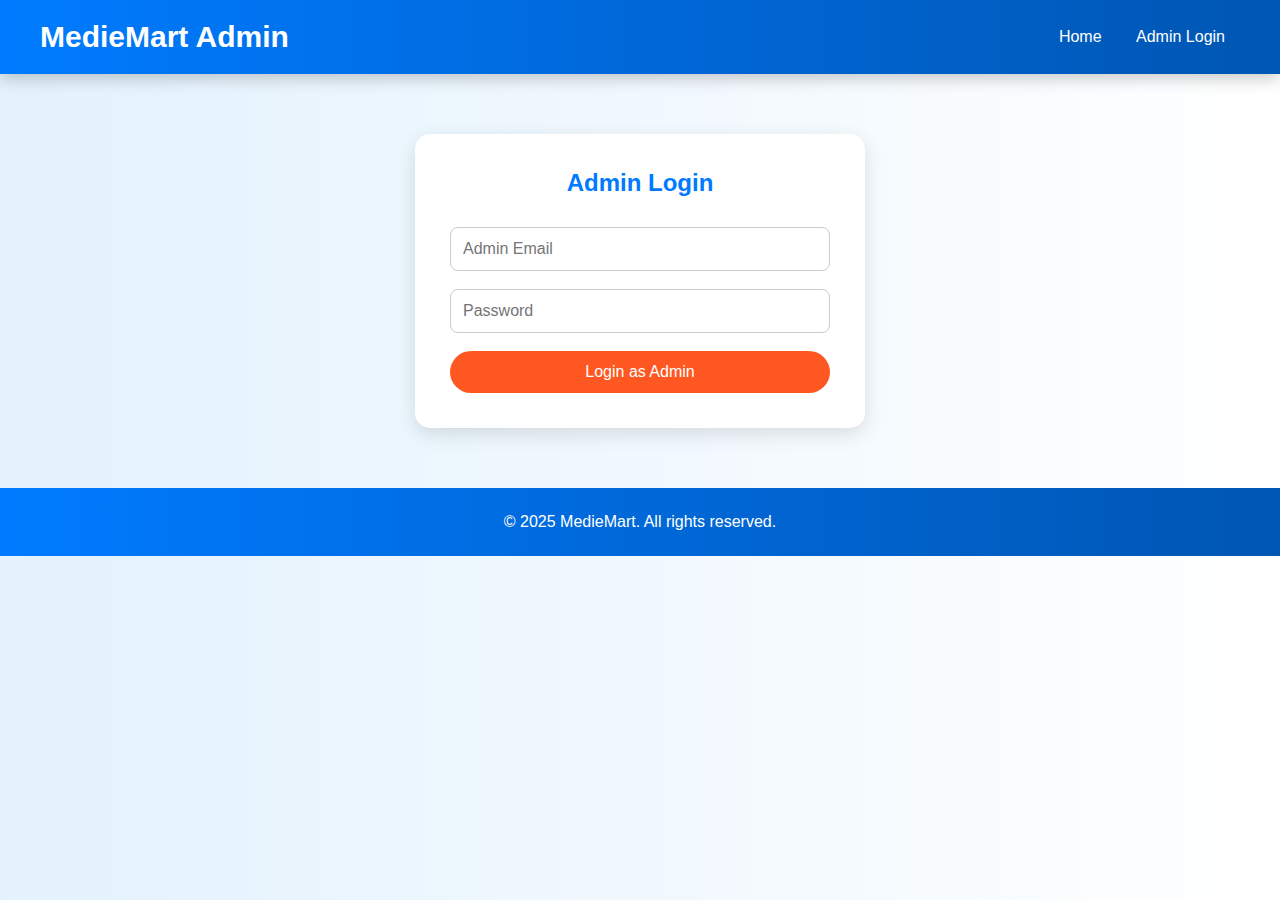
<file: MedieMart frontend/admin-login.html>
<!DOCTYPE html>
<html lang="en">
<head>
  <meta charset="UTF-8">
  <title>Admin Login - MedieMart</title>
  <link rel="stylesheet" href="style.css">
</head>
<body>
  <header>
    <h1>MedieMart Admin</h1>
    <nav>
      <a href="index.html">Home</a>
      <a href="admin-login.html">Admin Login</a>
    </nav>
  </header>

  <section class="form-section">
    <h2>Admin Login</h2>
    <form>
      <input type="email" id="adminEmail" placeholder="Admin Email" required><br>
      <input type="password" id="adminPassword" placeholder="Password" required><br>
      <button type="submit" class="btn">Login as Admin</button>
    </form>
  </section>

  <footer>
    <p>&copy; 2025 MedieMart. All rights reserved.</p>
  </footer>

  <script src="script.js"></script>
</body>
</html>
</file>
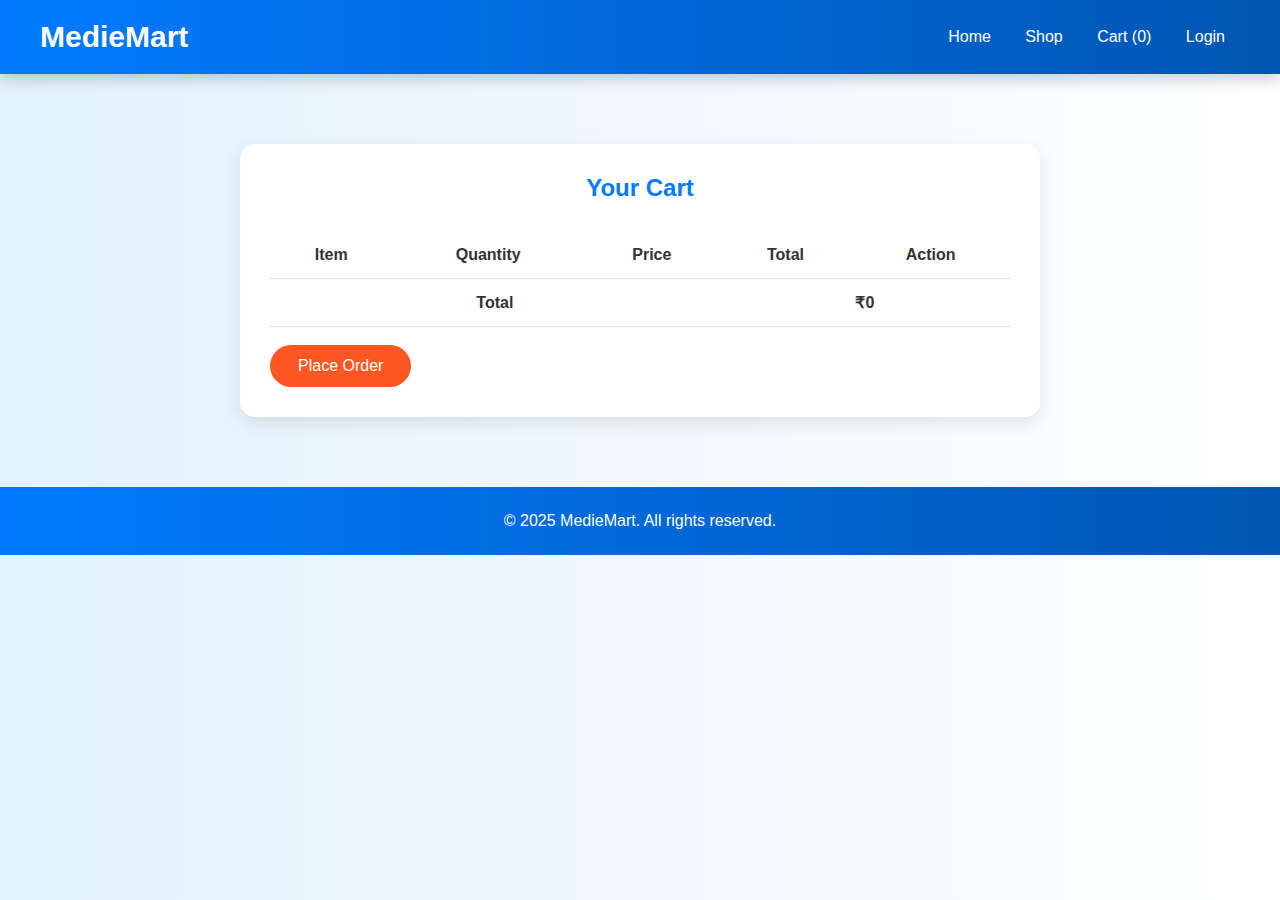
<file: MedieMart frontend/cart.html>
<!DOCTYPE html>
<html lang="en">
<head>
  <meta charset="UTF-8">
  <title>Cart - MediaMart</title>
  <link rel="stylesheet" href="style.css">
</head>
<body>
  <header>
    <h1>MedieMart</h1>
    <nav>
      <a href="index.html">Home</a>
      <a href="products.html">Shop</a>
      <a href="cart.html">Cart (<span id="cartCount">0</span>)</a>
      <a href="login.html">Login</a>
    </nav>
  </header>

  <section class="cart">
    <h2>Your Cart</h2>
    <table>
      <tbody>
        <!-- Cart items will be populated dynamically by script.js -->
        <tr><th>Item</th><th>Quantity</th><th>Price</th><th>Total</th><th>Action</th></tr>
      </tbody>
    </table>
    <br>
    <button class="btn" onclick="placeOrder()">Place Order</button>
  </section>

  <footer>
    <p>&copy; 2025 MedieMart. All rights reserved.</p>
  </footer>

  <script src="script.js"></script>
</body>
</html>
</file>
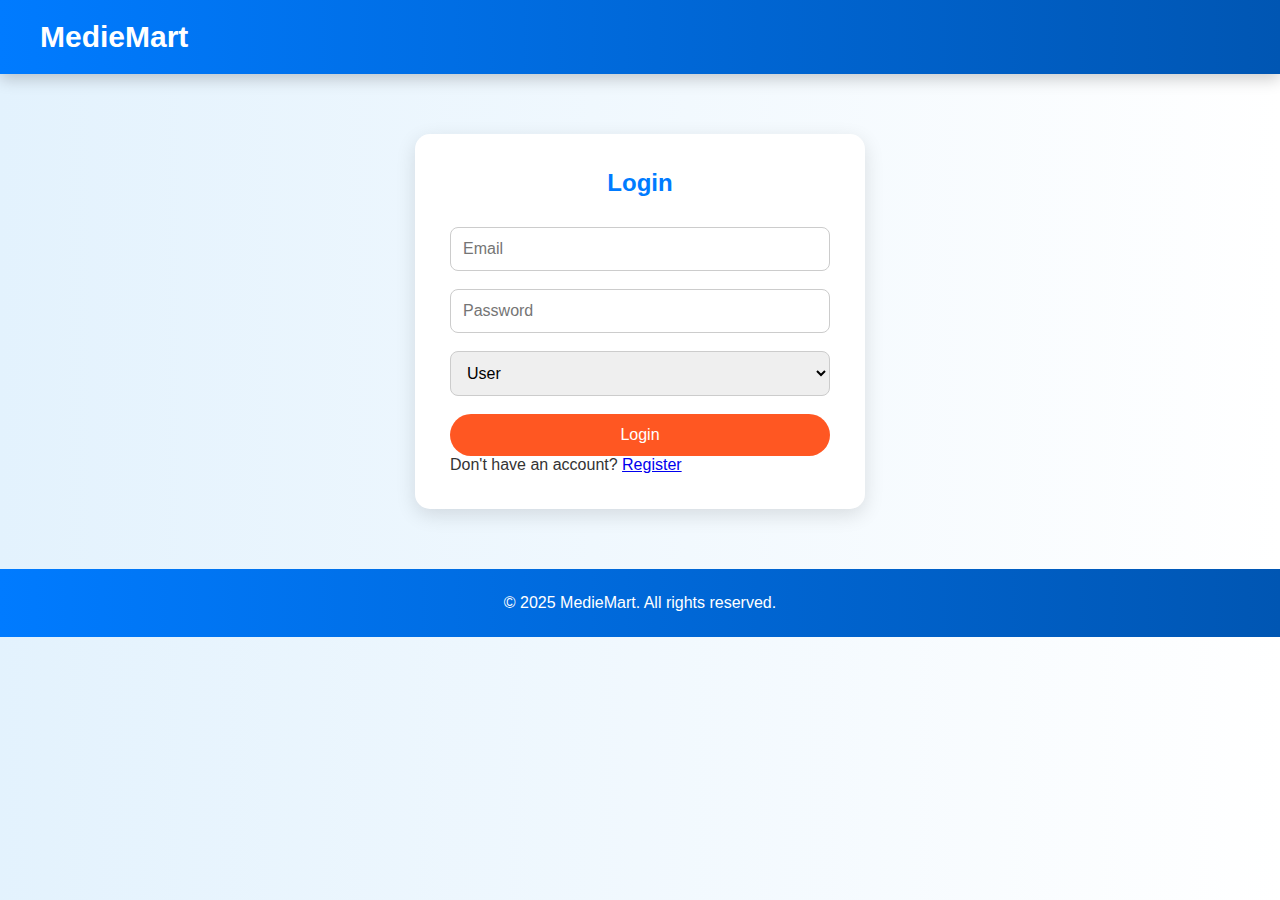
<file: MedieMart frontend/login.html>
<!DOCTYPE html>
<html lang="en">
<head>
  <meta charset="UTF-8">
  <title>Login - MedieMart</title>
  <link rel="stylesheet" href="style.css">
</head>
<body>
  <header><h1>MedieMart</h1></header>

  <section class="form-section">
    <h2>Login</h2>
    <form onsubmit="handleLogin(event)">
      <input type="email" id="loginEmail" placeholder="Email" required><br>
      <input type="password" id="loginPassword" placeholder="Password" required><br>
      <select id="loginRole">
        <option value="user">User</option>
        <option value="admin">Admin</option>
      </select><br>
      <button type="submit" class="btn">Login</button>
      <p>Don't have an account? <a href="register.html">Register</a></p>
    </form>
  </section>

  <footer><p>&copy; 2025 MedieMart. All rights reserved.</p></footer>

  <script src="script.js"></script>
</body>
</html>
</file>
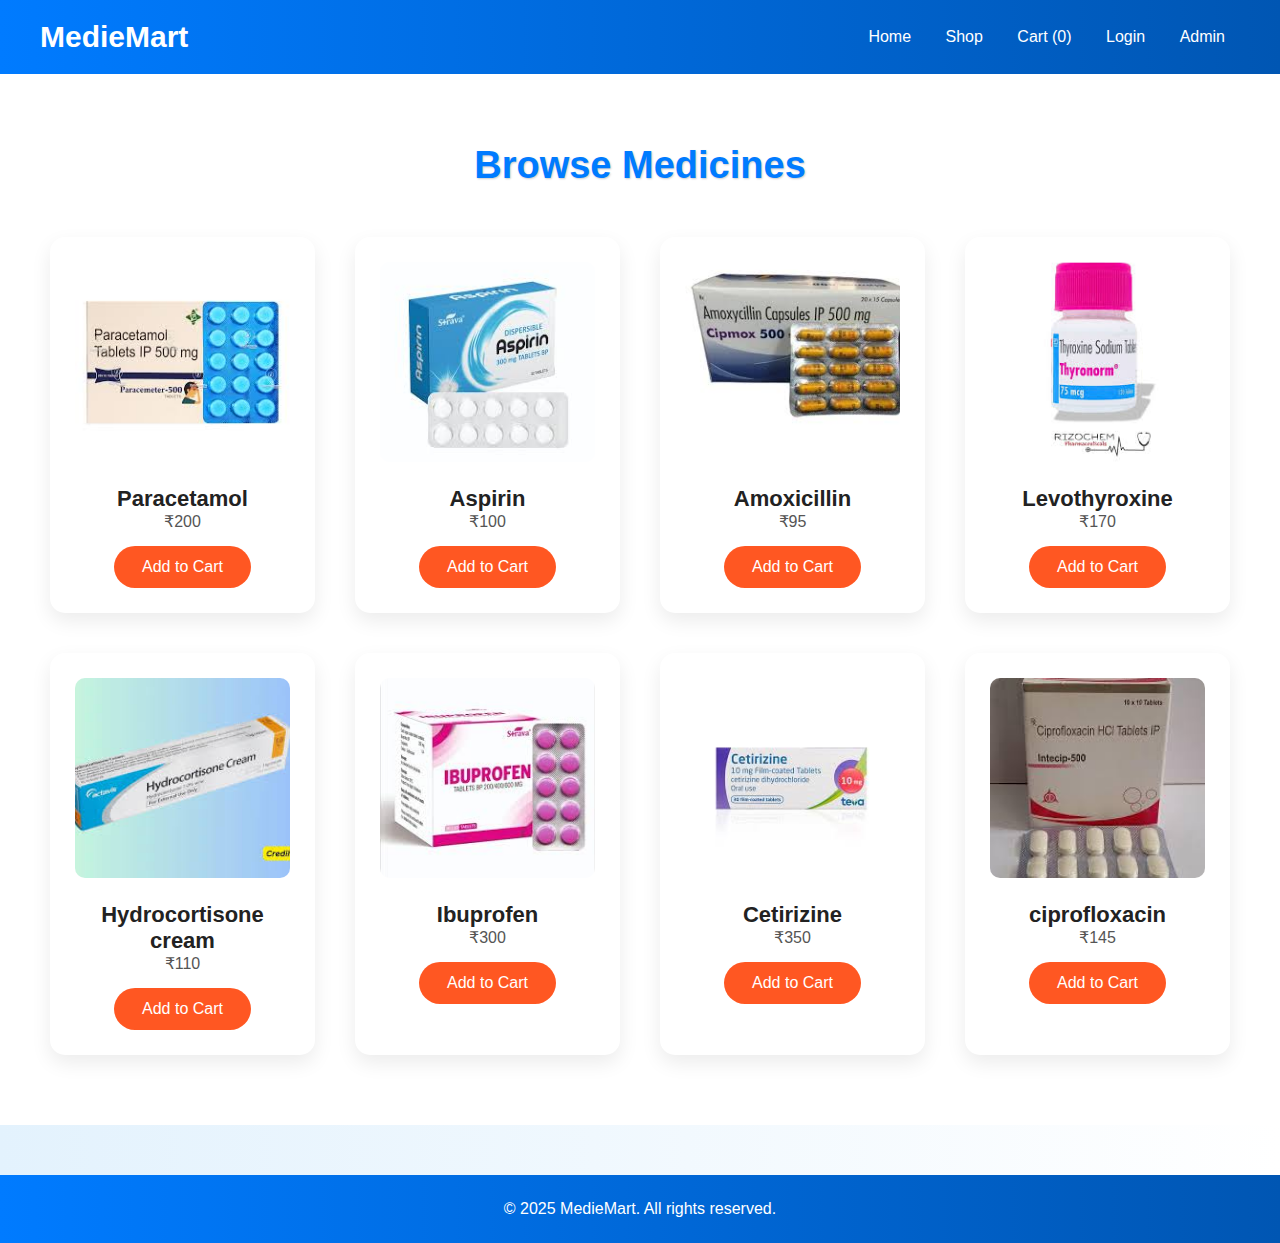
<file: MedieMart frontend/products.html>
<!DOCTYPE html>
<html lang="en">
<head>
  <meta charset="UTF-8">
  <title>Shop - MedieMart</title>
  <link rel="stylesheet" href="style.css">
</head>
<body>
  <header>
    <h1>MedieMart</h1>
    <nav>
      <a href="index.html">Home</a>
      <a href="products.html">Shop</a>
      <a href="cart.html">Cart (<span id="cartCount">0</span>)</a>
      <a href="login.html">Login</a>
      <a href="admin-login.html">Admin</a>
    </nav>
  </header>

  <section class="section">
    <h2>Browse Medicines</h2>
    <div class="products">
      <div class="product-card">
        <img src="images/pera.jpg" alt="Paracetamol">
        <h3>Paracetamol</h3>
        <p>₹200</p>
        <button class="btn">Add to Cart</button>
      </div>
      <div class="product-card">
        <img src="images/asp.jpg" alt="Aspirin">
        <h3>Aspirin</h3>
        <p>₹100</p>
        <button class="btn">Add to Cart</button>
      </div>
      <div class="product-card">
        <img src="images/amox.jpg" alt="Amoxicillin">
        <h3>Amoxicillin</h3>
        <p>₹95</p>
        <button class="btn">Add to Cart</button>
      </div>
      <div class="product-card">
        <img src="images/levo.jpg" alt="Levothyroxine">
        <h3>Levothyroxine</h3>
        <p>₹170</p>
        <button class="btn">Add to Cart</button>
      </div>
      <div class="product-card">
        <img src="images/hydro.jpg" alt="Hydrocortisone cream">
        <h3>Hydrocortisone cream</h3>
        <p>₹110</p>
        <button class="btn">Add to Cart</button>
      </div>
      <div class="product-card">
        <img src="images/ibu.jpg" alt="Ibuprofen">
        <h3>Ibuprofen</h3>
        <p>₹300</p>
        <button class="btn">Add to Cart</button>
      </div>
      <div class="product-card">
        <img src="images/cit.jpg" alt="Cetirizine">
        <h3>Cetirizine</h3>
        <p>₹350</p>
        <button class="btn">Add to Cart</button>
      </div>
      <div class="product-card">
        <img src="images/cipr.jpg" alt="ciprofloxacin">
        <h3>ciprofloxacin</h3>
        <p>₹145</p>
        <button class="btn">Add to Cart</button>
      </div>
    </div>
  </section>

  <footer>
    <p>&copy; 2025 MedieMart. All rights reserved.</p>
  </footer>

  <script src="script.js"></script>
</body>
</html>
</file>
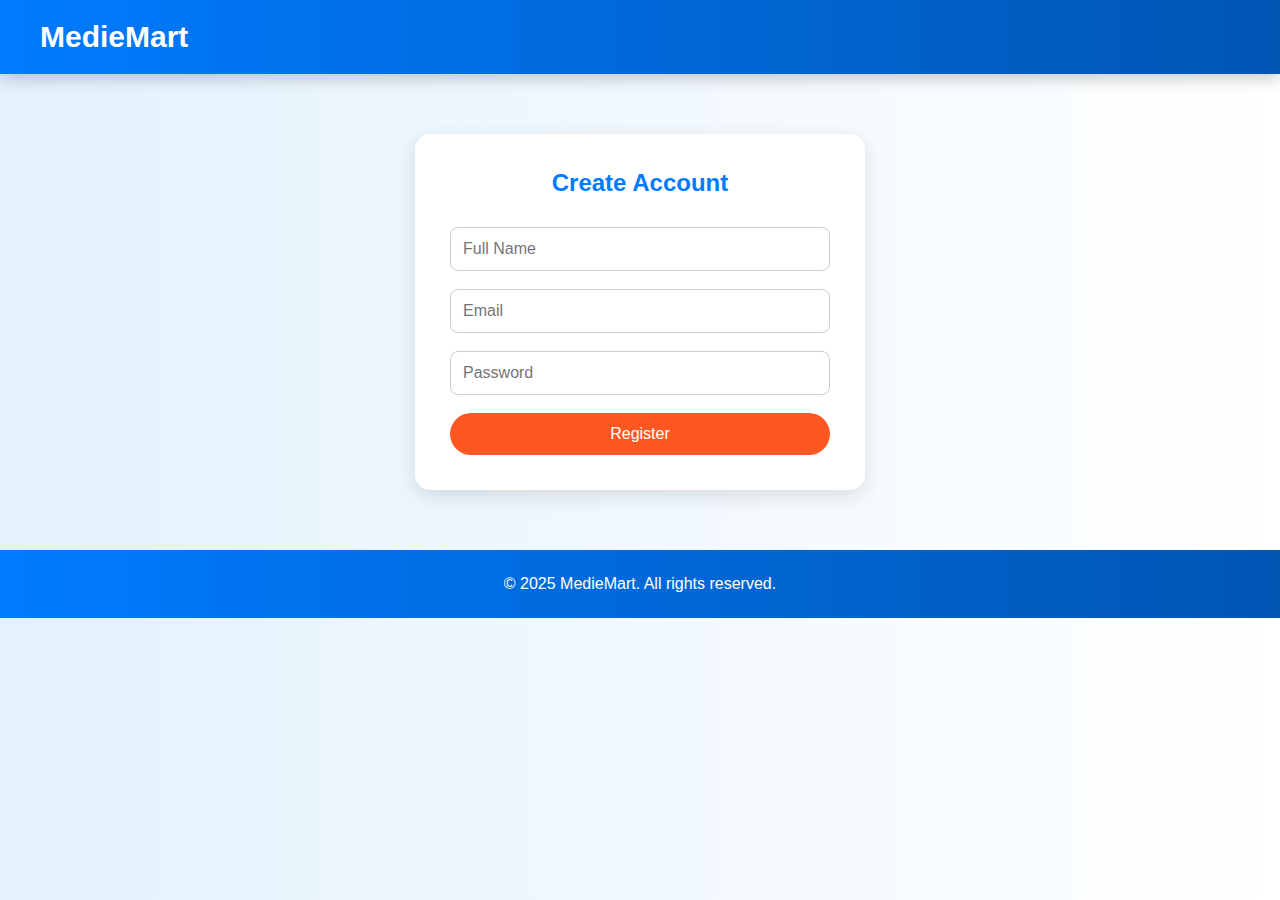
<file: MedieMart frontend/register.html>
<!DOCTYPE html>
<html lang="en">
<head>
  <meta charset="UTF-8">
  <title>Register - MedieMart</title>
  <link rel="stylesheet" href="style.css">
</head>
<body>
  <header><h1>MedieMart</h1></header>

  <section class="form-section">
    <h2>Create Account</h2>
    <form onsubmit="handleRegister(event)">
      <input type="text" id="registerName" placeholder="Full Name" required><br>
      <input type="email" id="registerEmail" placeholder="Email" required><br>
      <input type="password" id="registerPassword" placeholder="Password" required><br>
      <button type="submit" class="btn">Register</button>
    </form>
  </section>

  <footer><p>&copy; 2025 MedieMart. All rights reserved.</p></footer>

  <script src="script.js"></script>
</body>
</html>
</file>
<file: MedieMart frontend/style.css>
* {
  margin: 0;
  padding: 0;
  box-sizing: border-box;
}

body {
  font-family: 'Poppins', sans-serif;
  background: linear-gradient(to right, #e3f2fd, #ffffff);
  color: #333;
}

header {
  background: linear-gradient(90deg, #007bff, #0056b3);
  color: white;
  padding: 20px 40px;
  display: flex;
  justify-content: space-between;
  align-items: center;
  box-shadow: 0 5px 15px rgba(0, 0, 0, 0.2);
}

header h1 {
  font-size: 30px;
  font-weight: bold;
}

nav a {
  margin: 0 15px;
  text-decoration: none;
  color: white;
  font-weight: 500;
  transition: color 0.3s;
}

nav a:hover {
  color: #ffeb3b;
}

.hero {
  background: linear-gradient(rgba(0, 0, 0, 0.4), rgba(0, 0, 0, 0.4)),
              url('images/hero-bg.jpg') no-repeat center center/cover;
  color: white;
  text-align: center;
  padding: 120px 20px;
}

.hero h2 {
  font-size: 52px;
  margin-bottom: 20px;
}

.hero p {
  font-size: 22px;
  margin-bottom: 30px;
}

.btn {
  background: #ff5722;
  color: white;
  padding: 12px 28px;
  border: none;
  border-radius: 50px;
  font-size: 16px;
  font-weight: 500;
  cursor: pointer;
  transition: background 0.3s ease, transform 0.2s;
}

.btn:hover {
  background: #e64a19;
  transform: scale(1.05);
}

.section {
  padding: 70px 50px;
  background: #ffffff;
}

.section h2 {
  font-size: 38px;
  text-align: center;
  margin-bottom: 50px;
  color: #007bff;
  text-shadow: 1px 1px 2px #ccc;
}

.products {
  display: grid;
  grid-template-columns: repeat(auto-fit, minmax(250px, 1fr));
  gap: 40px;
}

.product-card {
  background: #ffffff;
  border-radius: 15px;
  box-shadow: 0 8px 20px rgba(0, 0, 0, 0.08);
  text-align: center;
  padding: 25px;
  transition: transform 0.3s, box-shadow 0.3s;
}

.product-card:hover {
  transform: translateY(-10px);
  box-shadow: 0 12px 25px rgba(0, 0, 0, 0.15);
}

.product-card img {
  width: 100%;
  height: 200px;
  object-fit: cover;
  border-radius: 10px;
}

.product-card h3 {
  margin-top: 20px;
  font-size: 22px;
  color: #222;
}

.product-card p {
  color: #555;
  margin-bottom: 15px;
}

footer {
  text-align: center;
  padding: 25px;
  background: linear-gradient(90deg, #007bff, #0056b3);
  color: white;
  margin-top: 50px;
}

.form-section {
  max-width: 450px;
  margin: 60px auto;
  background: #ffffff;
  padding: 35px;
  border-radius: 15px;
  box-shadow: 0 6px 20px rgba(0, 0, 0, 0.12);
}

.form-section h2 {
  text-align: center;
  margin-bottom: 30px;
  color: #007bff;
}

.form-section input,
.form-section select {
  width: 100%;
  padding: 12px;
  margin-bottom: 18px;
  border: 1px solid #ccc;
  border-radius: 8px;
  font-size: 16px;
}

.form-section button {
  width: 100%;
}

.cart {
  max-width: 800px;
  margin: 70px auto;
  background: white;
  padding: 30px;
  border-radius: 15px;
  box-shadow: 0 6px 18px rgba(0, 0, 0, 0.1);
}

.cart h2 {
  text-align: center;
  margin-bottom: 30px;
  color: #007bff;
}

.cart table {
  width: 100%;
  border-collapse: collapse;
}

.cart th, .cart td {
  padding: 14px 12px;
  border-bottom: 1px solid #ddd;
  text-align: center;
}

.admin-section {
  max-width: 1000px;
  margin: 60px auto;
  background: white;
  padding: 30px;
  border-radius: 15px;
  box-shadow: 0 5px 20px rgba(0,0,0,0.1);
}

.admin-section h2 {
  margin-bottom: 25px;
  color: #007bff;
  font-size: 28px;
}

.admin-section table {
  width: 100%;
  border-collapse: collapse;
  margin-top: 10px;
}

.admin-section th, .admin-section td {
  padding: 12px;
  border-bottom: 1px solid #ccc;
  text-align: center;
}
</file>
